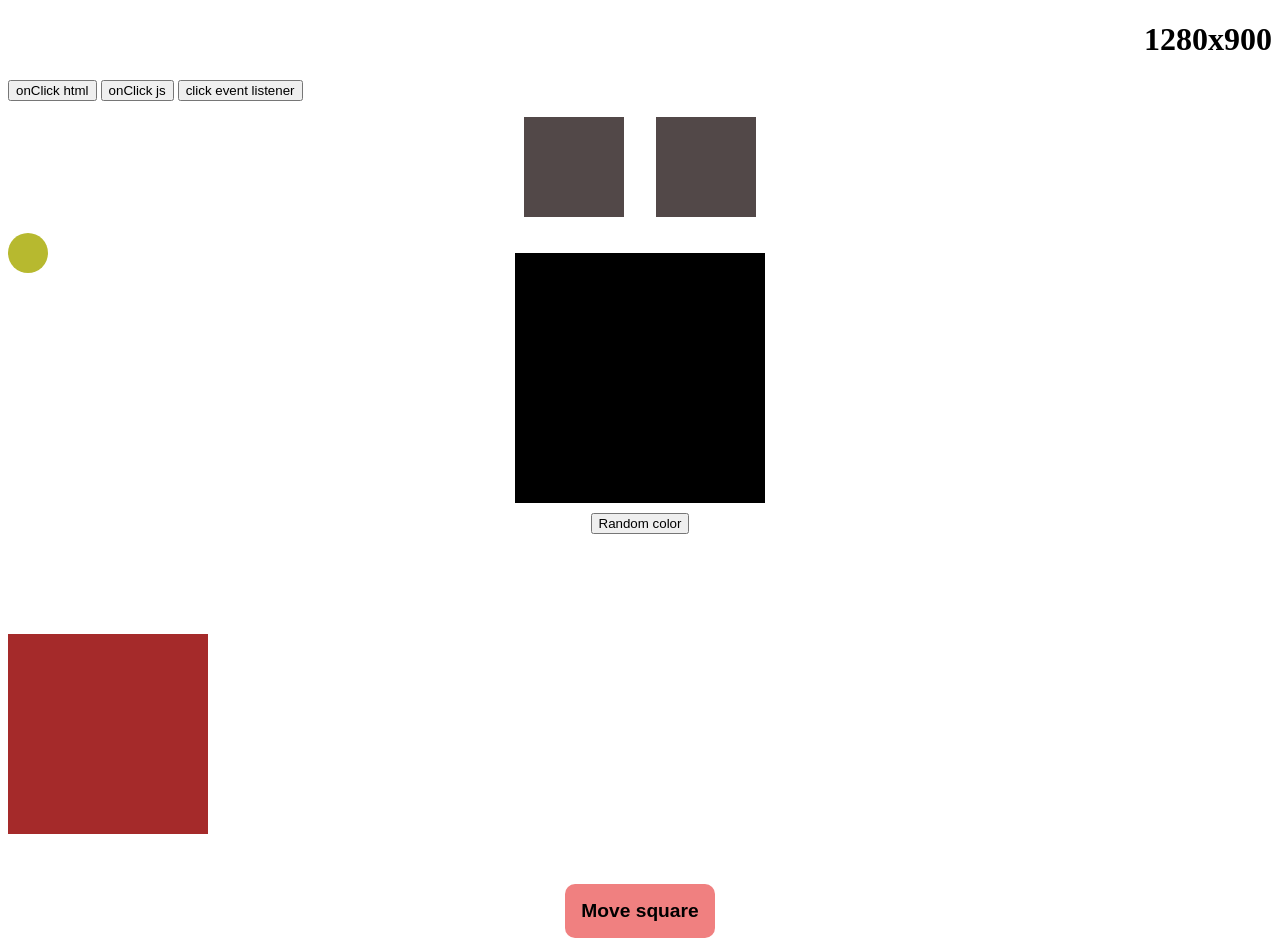
<file: 08_events/index.html>
<!doctype html>
<html lang="en">
    <head>
        <meta charset="UTF-8" />
        <meta name="viewport" content="width=device-width, initial-scale=1.0" />
        <title>Events</title>
    </head>
    <body>
        <h1 id="inputText"></h1>
        <div style="text-align: end;">
            <h1 id="windowSize"></h1>
        </div>
        <div>
            <button onclick="clickButton(event)">onClick html</button>
            <button id="btn2">onClick js</button>
            <button id="btn3">click event listener</button>
        </div>

        <!-- Квадрати з ефектами миші -->
        <div style="display: flex; justify-content: center">
            <div
                onmouseenter="mouseEnter(event)"
                onmouseleave="mouseLeave(event)"
                style="
                    margin: 16px;
                    display: inline-block;
                    width: 100px;
                    height: 100px;
                    background-color: #524848;
                "
            ></div>

            <div
                onmouseenter="mouseEnter(event)"
                onmouseleave="mouseLeave(event)"
                style="
                    margin: 16px;
                    display: inline-block;
                    width: 100px;
                    height: 100px;
                    background-color: #524848;
                "
            ></div>
        </div>

        <!-- Коло для переміщення за курсором -->
        <div
            id="circle"
            style="
                display: inline-block;
                border-radius: 50%;
                background-color: #b7b92f;
                width: 40px;
                height: 40px;
                position: absolute;
            "
        ></div>

        <!-- Випадковий колір для квадрату -->
        <div
            style="
                display: flex;
                align-items: center;
                margin-top: 20px;
                flex-direction: column;
            "
        >
            <div
                id="randomColorSquare"
                style="
                    display: inline-block;
                    width: 250px;
                    height: 250px;
                    background-color: black;
                "
            ></div>
            <button onclick="randomColor()" style="margin-top: 10px">
                Random color
            </button>
        </div>

        <!-- Квадрат що рухається -->
        <div
            id="parentDiv"
            style="
                width: 100%;
                margin: auto;
                height: 300px;
                margin-top: 50px;
                display: flex;
                align-items: center;
            "
        >
            <div
                id="runner"
                style="
                    position: relative;
                    display: inline-block;
                    height: 200px;
                    width: 200px;
                    left: 0px;
                    background-color: brown;
                    transition: left 2s linear, transform 2s linear;
                "
            ></div>
        </div>
        <div style="text-align: center">
            <button
                onclick="moveSquare()"
                style="
                    font-size: 1.2em;
                    font-weight: bold;
                    background-color: lightcoral;
                    border: none;
                    padding: 16px;
                    border-radius: 10px;
                "
            >
                Move square
            </button>
        </div>

        <script src="script.js"></script>
    </body>
</html>
</file>
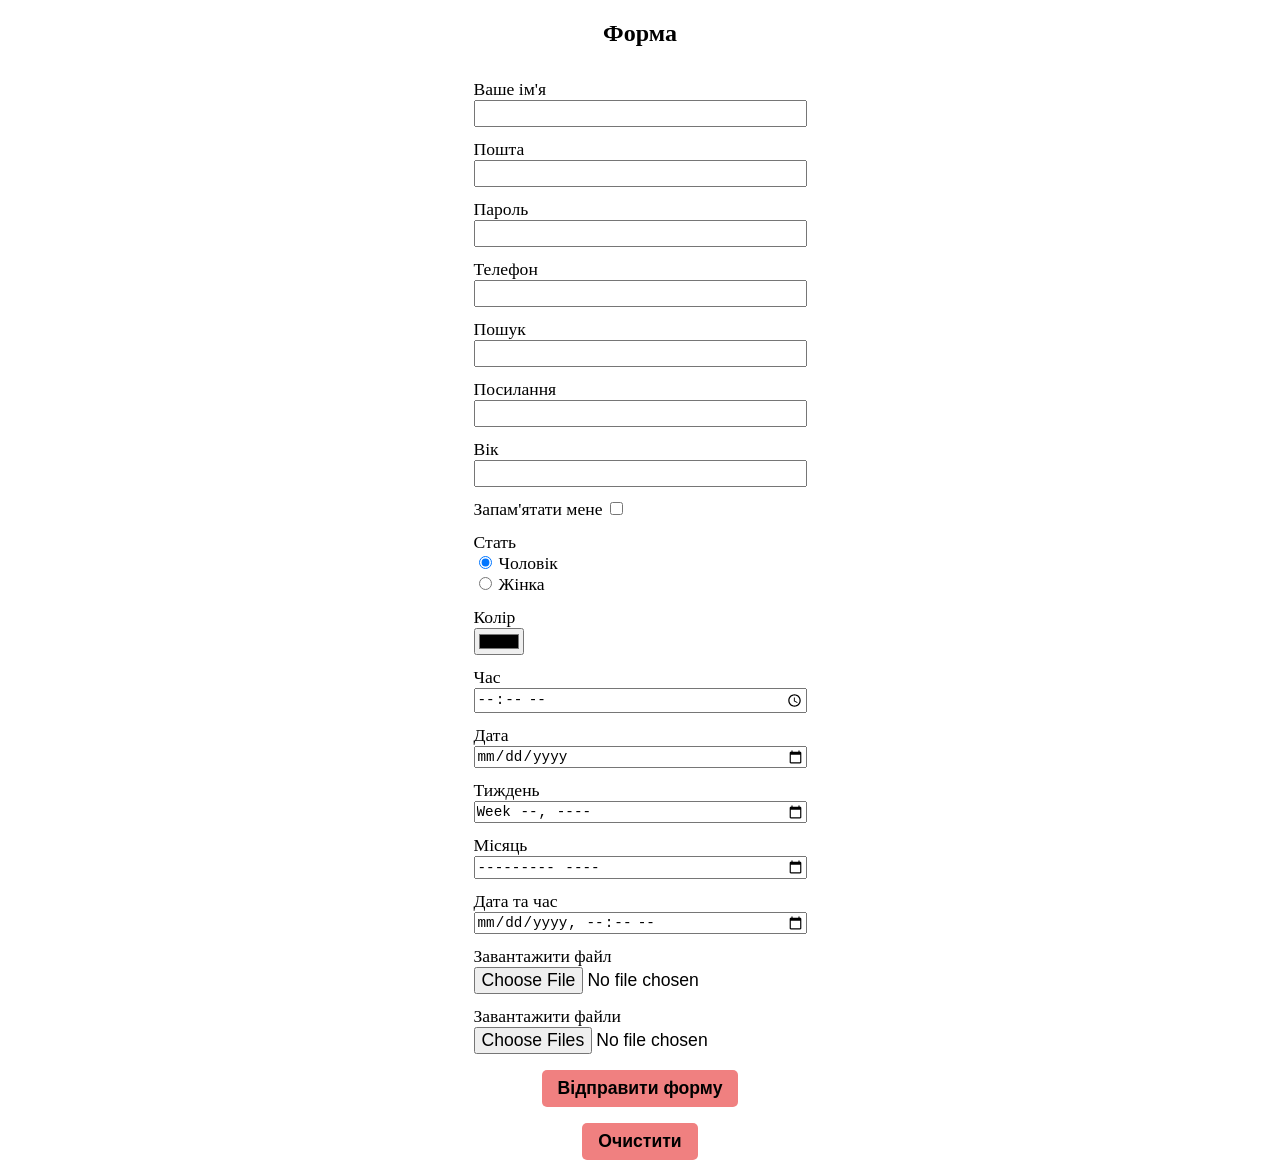
<file: 09_forms/index.html>
<!doctype html>
<html lang="en">
    <head>
        <meta charset="UTF-8" />
        <meta name="viewport" content="width=device-width, initial-scale=1.0" />
        <link rel="stylesheet" href="style.css">
        <title>Forms</title>
    </head>
    <body>
        <h2 style="text-align: center;">Форма</h2>
        <div style="display: flex; justify-content: center;">
            <form onsubmit="formSubmit(event)" action="/" method="get">
                <div class="input-group">
                    <label for="name">Ваше ім'я</label>
                    <!-- required - робить поле обов'язковим -->
                    <input id="name" name="name" type="text" required />
                </div>
                <div class="input-group">
                    <label for="email">Пошта</label>
                    <input id="email" name="email" type="email" autocomplete="email" />
                </div>
                <div class="input-group">
                    <label for="password">Пароль</label>
                    <input id="password" name="password" type="password" autocomplete="current-password" />
                </div>
                <div class="input-group">
                    <label for="phone">Телефон</label>
                    <input id="phone" name="phone" type="tel" />
                </div>
                <div class="input-group">
                    <label for="search">Пошук</label>
                    <input id="search" name="search" type="search" />
                </div>
                <div class="input-group">
                    <label for="url">Посилання</label>
                    <input id="url" name="url" type="url" />
                </div>
                <div class="input-group">
                    <label for="age">Вік</label>
                    <input id="age" name="age" type="number" min="0" max="100" />
                </div>
                <div>
                    <label for="rememberMe">Запам'ятати мене</label>
                    <input id="rememberMe" name="rememberMe" type="checkbox" />
                </div>
                <div class="input-group">
                    <label>Стать</label>
                    <div>
                        <!-- Щоб radio button об'єднати у групу потрібно їм дати однакове ім'я -->
                        <input value="male" id="male" name="gender" type="radio" checked />
                        <label for="male">Чоловік</label>
                        <br>
                        <input value="female" id="female" name="gender" type="radio" />
                        <label for="female">Жінка</label>
                    </div>
                </div>
                <div class="input-group">
                    <label for="color">Колір</label>
                    <input id="color" name="color" type="color" />
                </div>
                <div class="input-group">
                    <label for="time">Час</label>
                    <input id="time" name="time" type="time" />
                </div>
                <div class="input-group">
                    <label for="date">Дата</label>
                    <input id="date" name="date" type="date" />
                </div>
                <div class="input-group">
                    <label for="week">Тиждень</label>
                    <input id="week" name="week" type="week" />
                </div>
                <div class="input-group">
                    <label for="month">Місяць</label>
                    <input id="month" name="month" type="month" />
                </div>
                <div class="input-group">
                    <label for="datetime">Дата та час</label>
                    <input id="datetime" name="datetime" type="datetime-local" />
                </div>
                <div class="input-group">
                    <label for="file">Завантажити файл</label>
                    <input id="file" name="file" type="file" accept="image/*" oninput="selectFile(event)" />
                </div>
                <div class="input-group">
                    <label for="files">Завантажити файли</label>
                    <input id="files" name="files" type="file" accept="image/*" oninput="selectFiles(event)" multiple />
                </div>
                <div id="previewImage">
                    
                </div>
                <div style="text-align: center; margin-top: 16px;">
                    <input class="submit-btn" type="submit" value="Відправити форму">
                </div>
                <div style="text-align: center; margin-top: 16px;">
                    <!-- reset - кнопка як очищає всі input -->
                    <input class="submit-btn" type="reset" value="Очистити">
                </div>
            </form>
        </div>
        <script src="script.js"></script>
    </body>
</html>
</file>
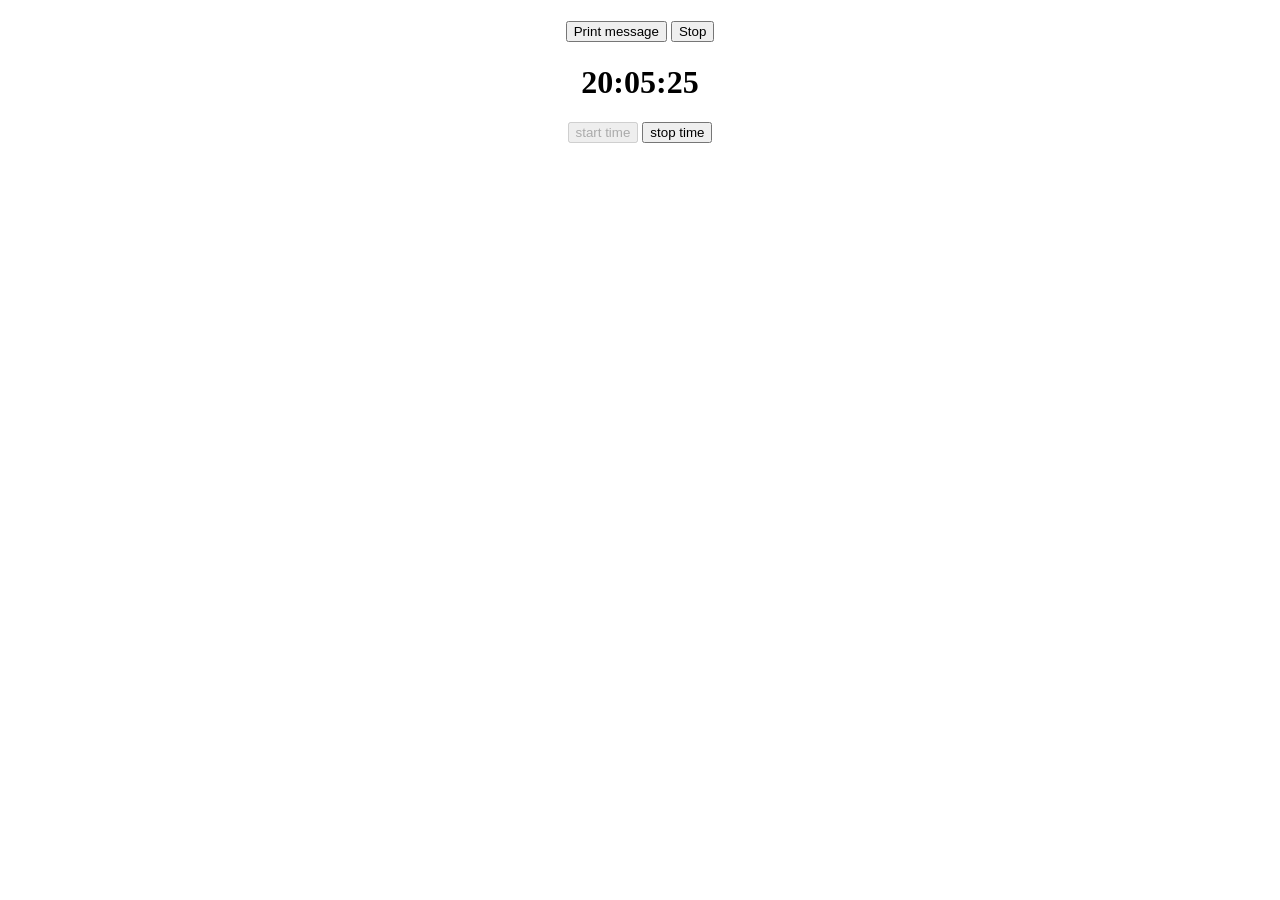
<file: 11_destructuring/index.html>
<!DOCTYPE html>
<html lang="en">
<head>
    <meta charset="UTF-8">
    <meta name="viewport" content="width=device-width, initial-scale=1.0">
    <title>Destructuring</title>
</head>
<body>
    
    <div style="text-align: center;">
        <h1 id="message"></h1>
        <button onclick="clickBtn()">Print message</button>
        <button id="stopMessage">Stop</button>
    </div>

    <div style="text-align: center;">
        <h1 id="time">20:05:25</h1>
        <button onclick="startRealTime()" id="startRealTime">start time</button>
        <button id="stopRealTime">stop time</button>
    </div>
    
    <script src="script.js"></script>
</body>
</html>
</file>
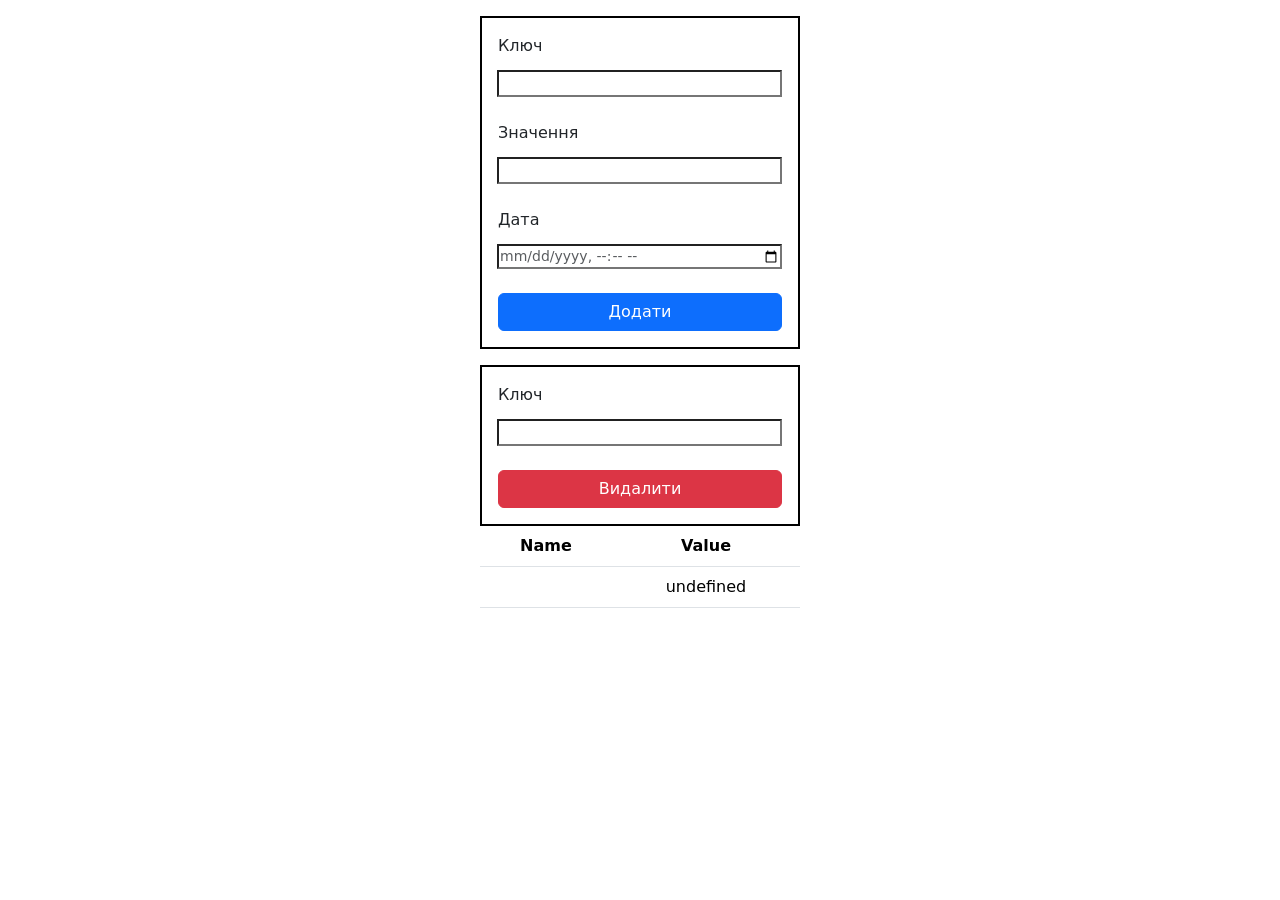
<file: 12_cookie/index.html>
<!doctype html>
<html lang="en">
    <head>
        <meta charset="UTF-8" />
        <meta name="viewport" content="width=device-width, initial-scale=1.0" />
        <link
            rel="stylesheet"
            href="https://cdn.jsdelivr.net/npm/bootstrap@5.3.8/dist/css/bootstrap.min.css"
        />
        
        <title>12_Cookie</title>
    </head>
    <body>
        <form
            onsubmit="formSetCookie(event)"
            class="w-25 m-auto p-3 border border-2 border-black bor mt-3"
        >
            <div class="input-group d-flex flex-column">
                <label class="form-label">Ключ</label>
                <input name="key" type="text" class="form-text" />
            </div>
            <div class="input-group d-flex flex-column mt-4">
                <label class="form-label">Значення</label>
                <input name="value" type="text" class="form-text" />
            </div>
            <div class="input-group d-flex flex-column mt-4">
                <label class="form-label">Дата</label>
                <input name="expires" type="datetime-local" class="form-text" />
            </div>
            <div>
                <button type="submit" class="btn btn-primary w-100 mt-4">
                    Додати
                </button>
            </div>
        </form>

        <form
            onsubmit="formRemoveCookie(event)"
            class="w-25 m-auto p-3 border border-2 border-black bor mt-3"
        >
            <div class="input-group d-flex flex-column">
                <label class="form-label">Ключ</label>
                <input name="key" type="text" class="form-text" />
            </div>
            <div>
                <button type="submit" class="btn btn-danger w-100 mt-4">
                    Видалити
                </button>
            </div>
        </form>

        <table class="table w-25 m-auto text-center">
            <thead>
                <tr>
                    <th scope="col">Name</th>
                    <th scope="col">Value</th>
                </tr>
            </thead>
            <tbody id="tableBody">
            </tbody>
        </table>

        <script src="script.js"></script>
        <script src="https://cdn.jsdelivr.net/npm/bootstrap@5.3.8/dist/js/bootstrap.bundle.min.js"></script>
    </body>
</html>
</file>
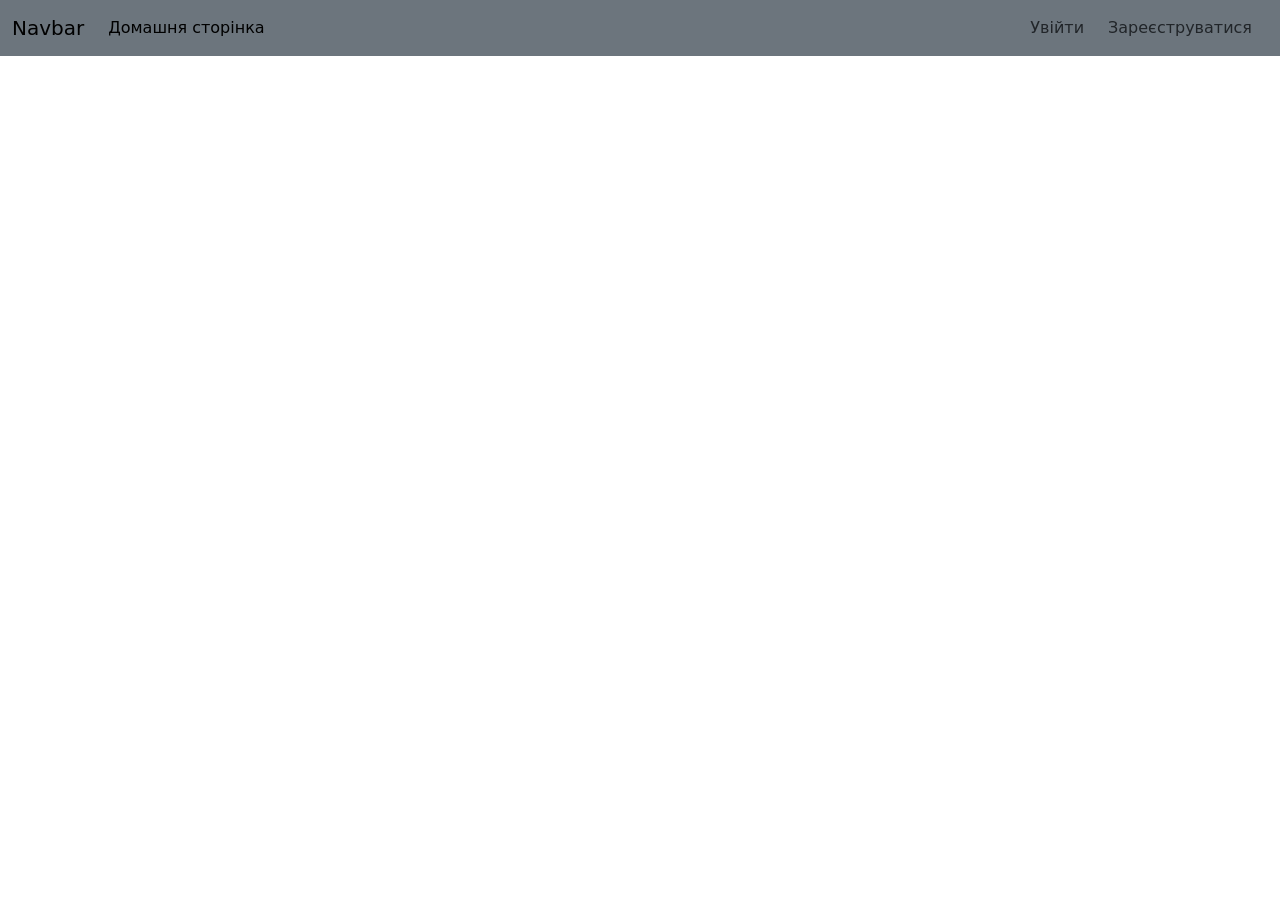
<file: 13_local_storage/index.html>
<!doctype html>
<html lang="en">
    <head>
        <meta charset="UTF-8" />
        <meta name="viewport" content="width=device-width, initial-scale=1.0" />
        <link
            rel="stylesheet"
            href="https://cdn.jsdelivr.net/npm/bootstrap@5.3.8/dist/css/bootstrap.min.css"
        />
        <title>13 localstorage</title>
    </head>
    <body>
        <div id="navbar"></div>

        <script src="script.js"></script>
        <script src="https://cdn.jsdelivr.net/npm/bootstrap@5.3.8/dist/js/bootstrap.bundle.min.js"></script>
    </body>
</html>
</file>
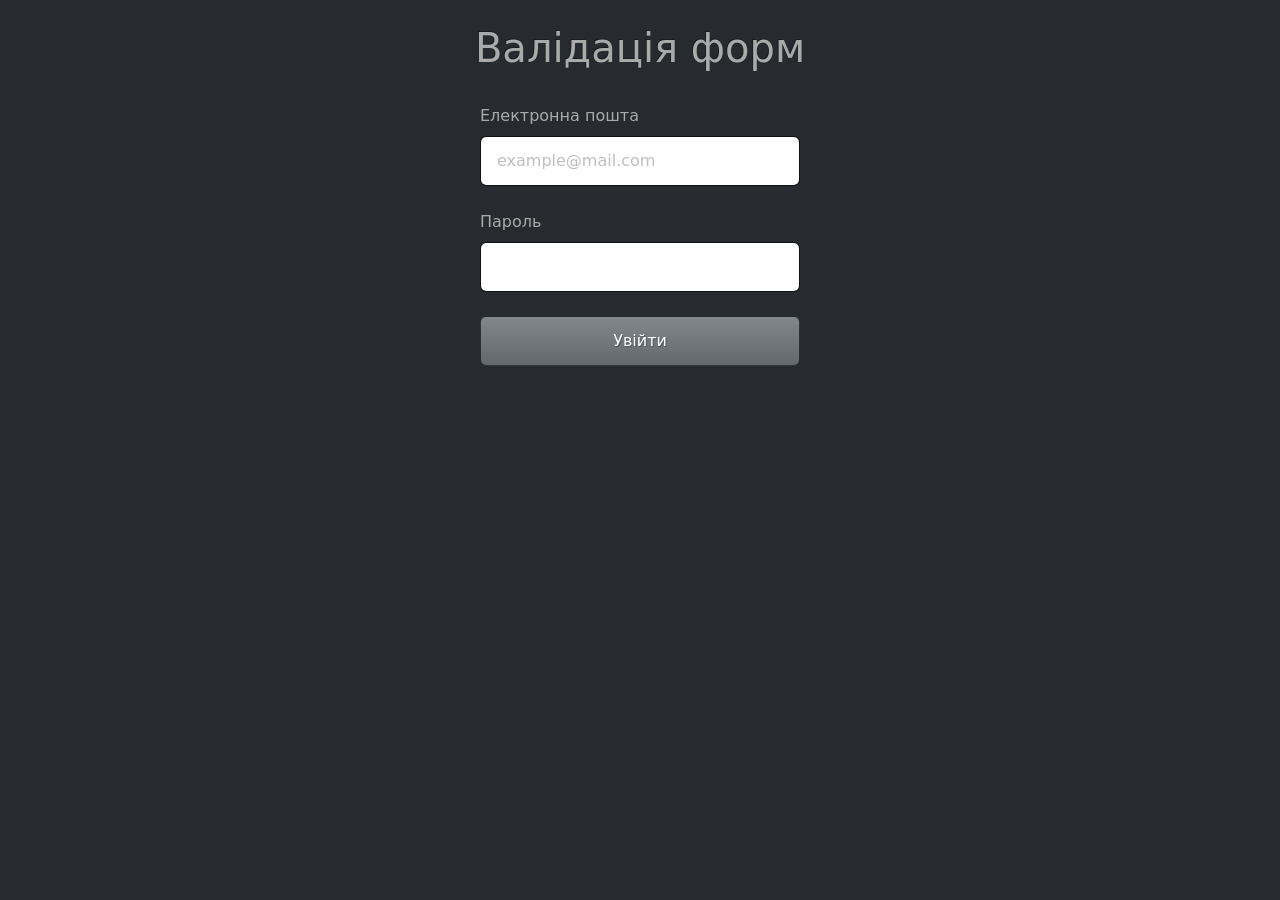
<file: 10_forms_regex/validation_on_input/index.html>
<!doctype html>
<html lang="en">
    <head>
        <meta charset="UTF-8" />
        <meta name="viewport" content="width=device-width, initial-scale=1.0" />
        <link rel="stylesheet" href="libs/bootstrap/bootstrap.min.css" />
        <title>Regex forms</title>
    </head>
    <body>
        <h1 class="text-center mt-4">Валідація форм</h1>
        <form class="w-25 m-auto" onsubmit="loginSubmit(event)">
            <div>
                <label for="email" class="form-label mt-4"
                    >Електронна пошта</label
                >
                <input
                    type="text"
                    class="form-control"
                    id="email"
                    name="email"
                    placeholder="example@mail.com"
                    oninput="handleEmailInput(event)"
                />
                <small id="emailError" class="form-text text-danger"></small>
            </div>

            <div>
                <label for="password" class="form-label mt-4"
                    >Пароль</label
                >
                <input
                    type="password"
                    class="form-control"
                    id="password"
                    name="password"
                    oninput="handlePasswordInput(event)"
                />
                <small id="passwordError" class="form-text text-danger"></small>
            </div>

            <div>
                <input id="btnSubmit" type="submit" value="Увійти" class="btn btn-secondary w-100 mt-4">
            </div>
        </form>

        <script src="script.js"></script>
        <script src="libs/bootstrap/bootstrap.bundle.min.js"></script>
    </body>
</html>
</file>
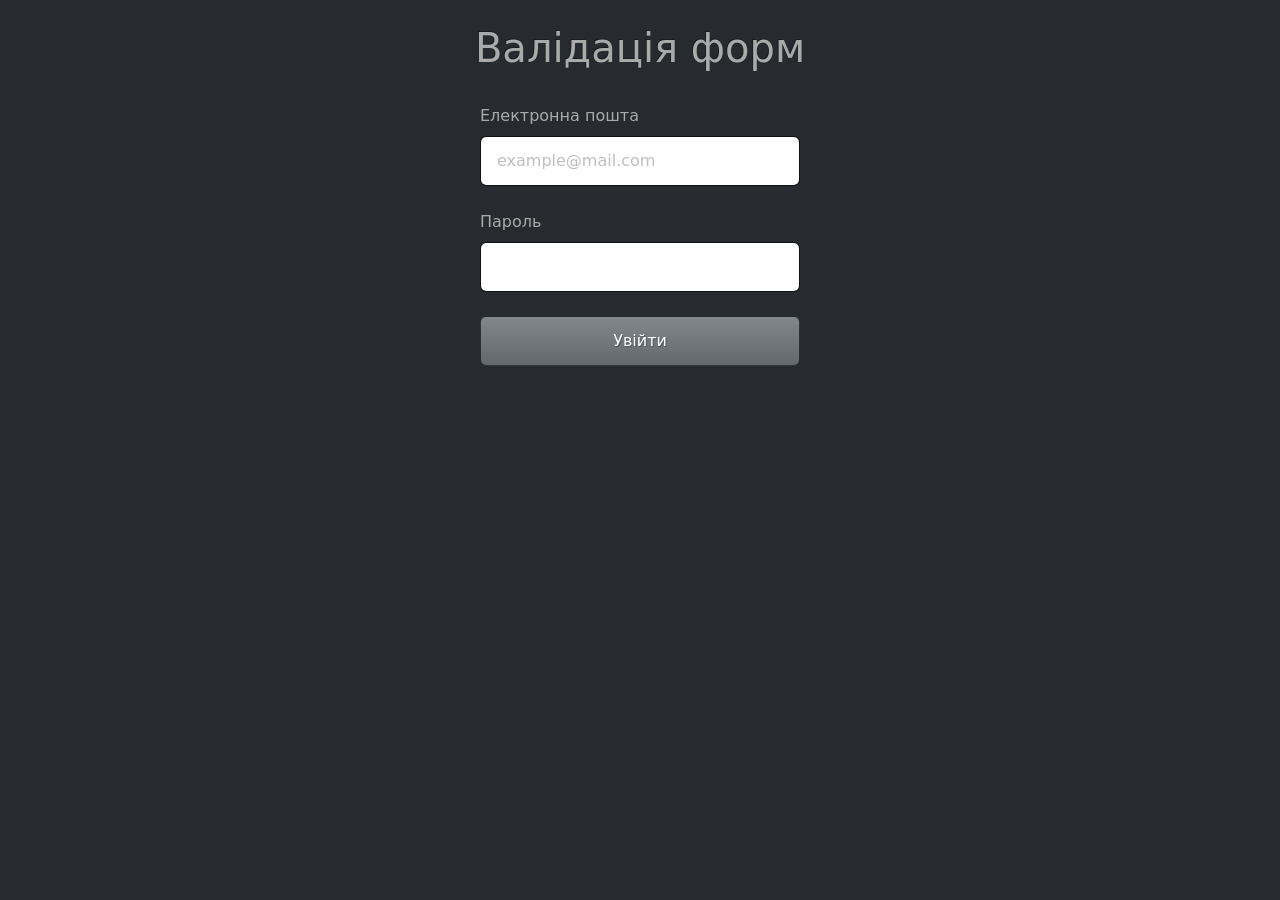
<file: 10_forms_regex/validation_on_submit/index.html>
<!doctype html>
<html lang="en">
    <head>
        <meta charset="UTF-8" />
        <meta name="viewport" content="width=device-width, initial-scale=1.0" />
        <link rel="stylesheet" href="libs/bootstrap/bootstrap.min.css" />
        <title>Regex forms</title>
    </head>
    <body>
        <h1 class="text-center mt-4">Валідація форм</h1>
        <form class="w-25 m-auto" onsubmit="loginSubmit(event)">
            <div>
                <label for="email" class="form-label mt-4"
                    >Електронна пошта</label
                >
                <input
                    type="text"
                    class="form-control"
                    id="email"
                    name="email"
                    placeholder="example@mail.com"
                />
                <small id="emailError" class="form-text text-danger"></small>
            </div>

            <div>
                <label for="password" class="form-label mt-4"
                    >Пароль</label
                >
                <input
                    type="password"
                    class="form-control"
                    id="password"
                    name="password"
                />
                <small id="passwordError" class="form-text text-danger"></small>
            </div>

            <div>
                <input type="submit" value="Увійти" class="btn btn-secondary w-100 mt-4">
            </div>
        </form>

        <script src="script.js"></script>
        <script src="libs/bootstrap/bootstrap.bundle.min.js"></script>
    </body>
</html>
</file>
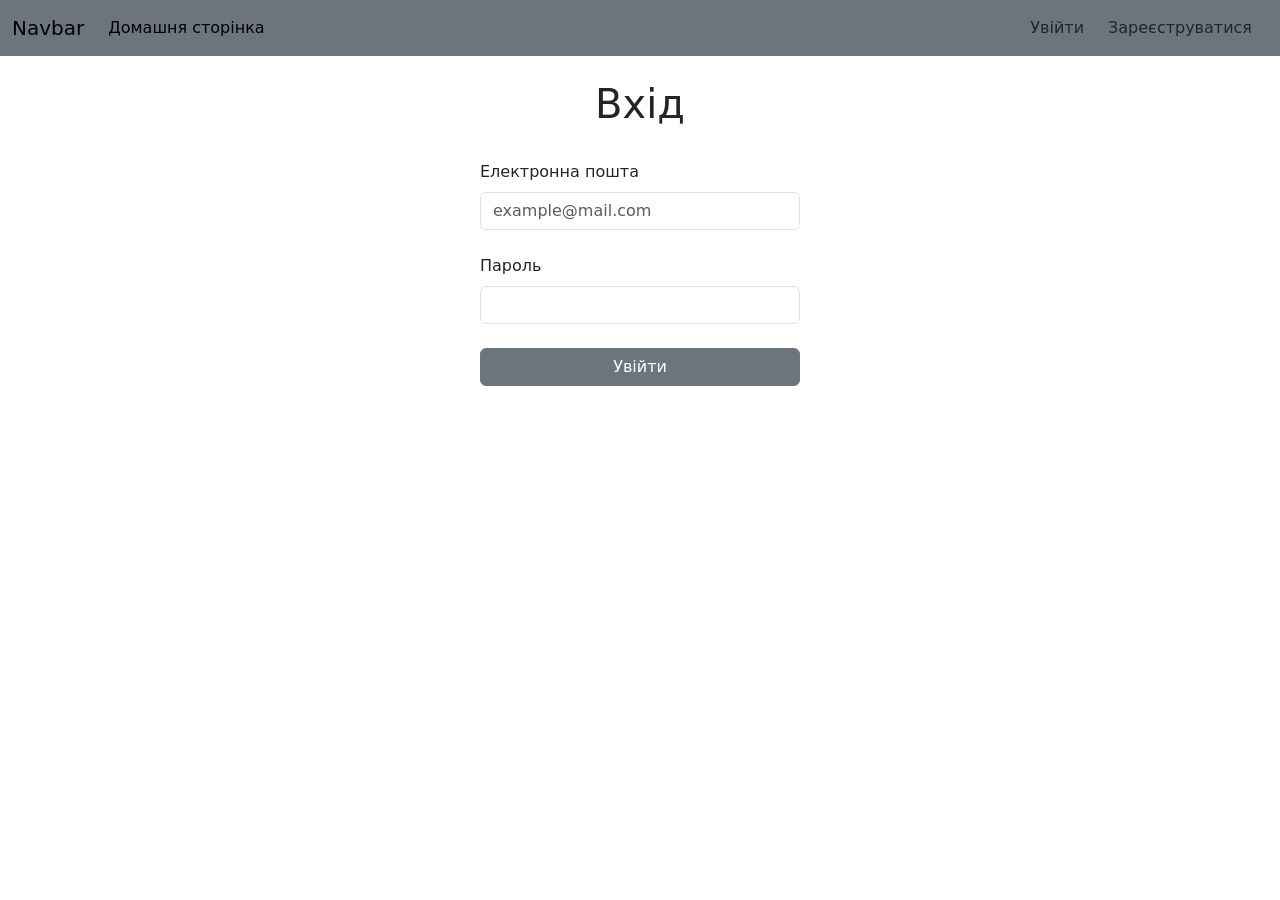
<file: 13_local_storage/login/index.html>
<!doctype html>
<html lang="en">
    <head>
        <meta charset="UTF-8" />
        <meta name="viewport" content="width=device-width, initial-scale=1.0" />
        <link
            rel="stylesheet"
            href="https://cdn.jsdelivr.net/npm/bootstrap@5.3.8/dist/css/bootstrap.min.css"
        />
        <title>Вхід</title>
    </head>
    <body>
        <div id="navbar"></div>

        <h1 class="text-center mt-4">Вхід</h1>
        <form class="w-25 m-auto" onsubmit="loginSubmit(event)">
            <div>
                <label for="email" class="form-label mt-4"
                    >Електронна пошта</label
                >
                <input
                    type="text"
                    class="form-control"
                    id="email"
                    name="email"
                    placeholder="example@mail.com"
                />
                <small id="emailError" class="form-text text-danger"></small>
            </div>

            <div>
                <label for="password" class="form-label mt-4">Пароль</label>
                <input
                    type="password"
                    class="form-control"
                    id="password"
                    name="password"
                />
                <small id="passwordError" class="form-text text-danger"></small>
            </div>

            <div>
                <input
                    type="submit"
                    value="Увійти"
                    class="btn btn-secondary w-100 mt-4"
                />
            </div>
        </form>
        <script src="../script.js"></script>
        <script src="https://cdn.jsdelivr.net/npm/bootstrap@5.3.8/dist/js/bootstrap.bundle.min.js"></script>
    </body>
</html>
</file>
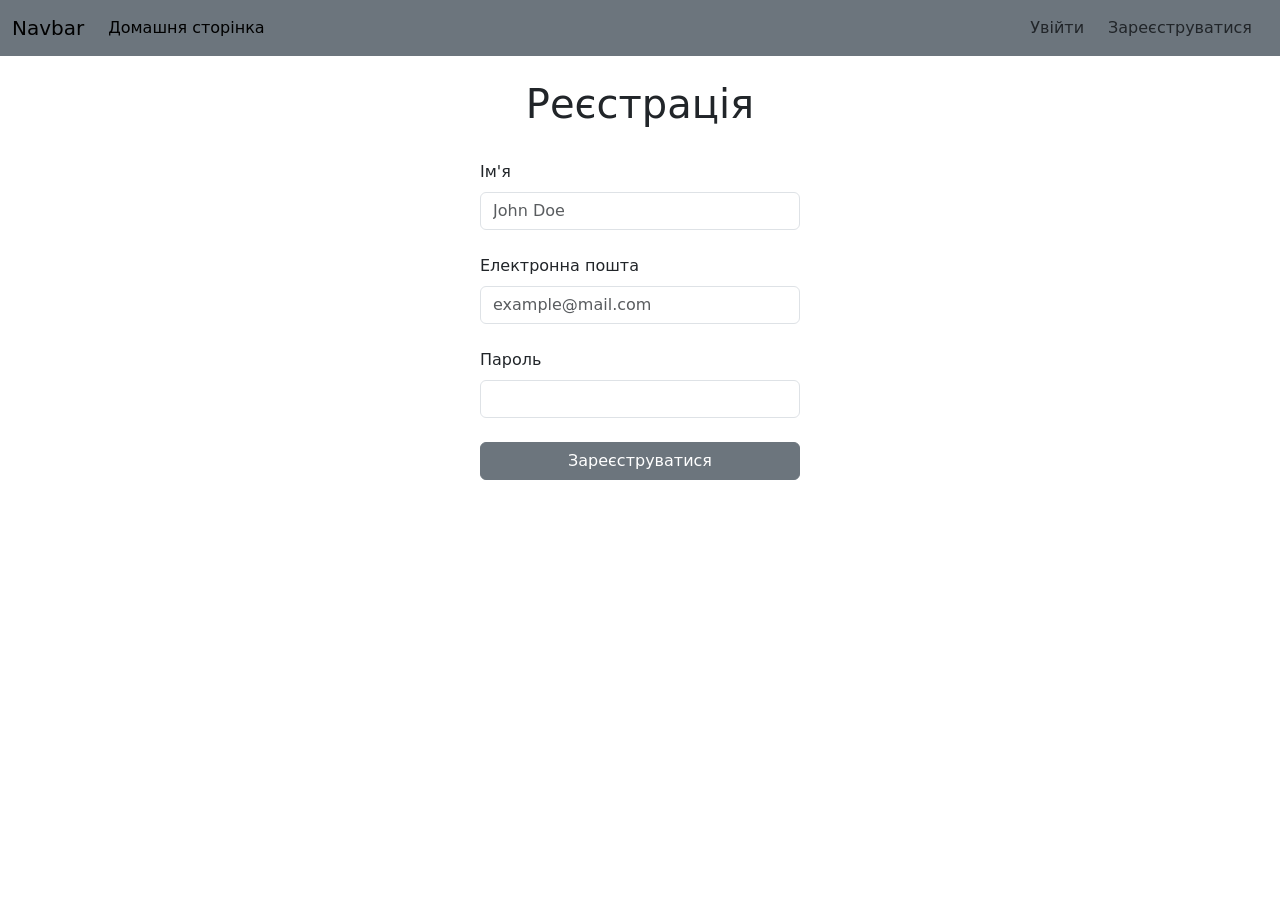
<file: 13_local_storage/register/index.html>
<!doctype html>
<html lang="en">
    <head>
        <meta charset="UTF-8" />
        <meta name="viewport" content="width=device-width, initial-scale=1.0" />
        <link
            rel="stylesheet"
            href="https://cdn.jsdelivr.net/npm/bootstrap@5.3.8/dist/css/bootstrap.min.css"
        />
        <title>Реєстрація</title>
    </head>
    <body>
        <div id="navbar"></div>

        <h1 class="text-center mt-4">Реєстрація</h1>
        <form class="w-25 m-auto" onsubmit="registerSubmit(event)">
            <div>
                <label for="name" class="form-label mt-4"
                    >Ім'я</label
                >
                <input
                    type="text"
                    class="form-control"
                    id="name"
                    name="name"
                    placeholder="John Doe"
                />
            </div>

            <div>
                <label for="email" class="form-label mt-4"
                    >Електронна пошта</label
                >
                <input
                    type="text"
                    class="form-control"
                    id="email"
                    name="email"
                    placeholder="example@mail.com"
                />
            </div>

            <div>
                <label for="password" class="form-label mt-4">Пароль</label>
                <input
                    type="password"
                    class="form-control"
                    id="password"
                    name="password"
                />
            </div>

            <div>
                <input
                    type="submit"
                    value="Зареєструватися"
                    class="btn btn-secondary w-100 mt-4"
                />
            </div>
        </form>
        <script src="../script.js"></script>
        <script src="https://cdn.jsdelivr.net/npm/bootstrap@5.3.8/dist/js/bootstrap.bundle.min.js"></script>
    </body>
</html>
</file>
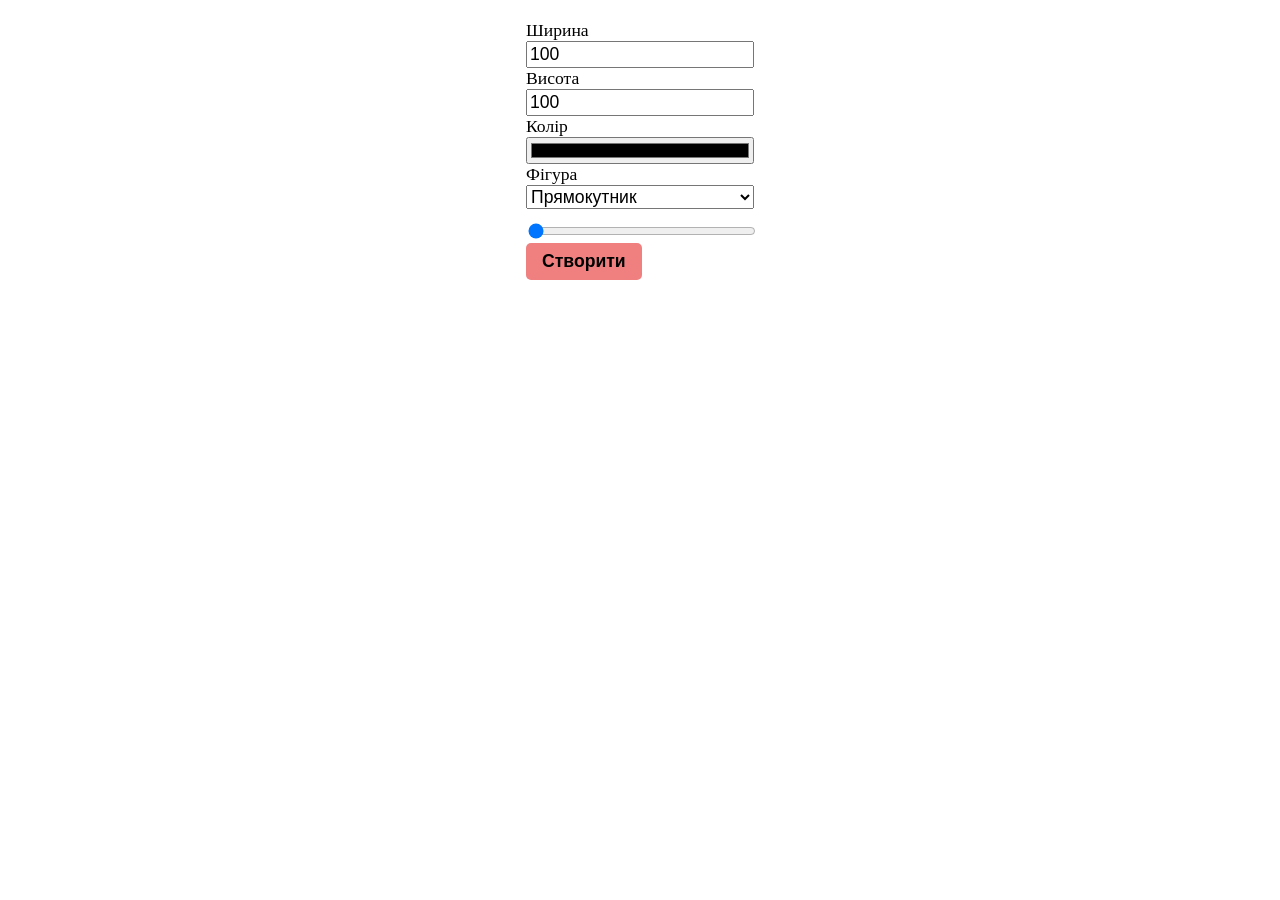
<file: 09_forms/select.html>
<!doctype html>
<html lang="en">
    <head>
        <meta charset="UTF-8" />
        <meta name="viewport" content="width=device-width, initial-scale=1.0" />
        <link rel="stylesheet" href="style.css" />
        <title>Select</title>
    </head>
    <body>
        <div style="display: flex; justify-content: center;">
            <form onsubmit="createFigure(event)">
                <div class="input-group">
                    <label for="width">Ширина</label>
                    <input id="width" name="width" min="100" value="100" type="number">
                    <label for="height">Висота</label>
                    <input id="height" name="height" min="100" value="100" type="number">
                    <label for="color">Колір</label>
                    <input id="color" name="color" type="color" style="width: 100%;">
                    <label for="figure">Фігура</label>
                    <select id="figure" name="figure">
                        <option value="rect">Прямокутник</option>
                        <option value="circle">Коло</option>
                        <option value="triangle">Трикутник</option>
                    </select>
                </div>
                <div>
                    <input type="range" style="width: 100%;" min="0" max="100" step="50" value="0">
                </div>
                <div>
                    <input value="Створити" class="submit-btn" type="submit"/>
                </div>
            </form>
        </div>
        <div id="figures">
            
        </div>
        <script src="script.js"></script>
    </body>
</html>
</file>
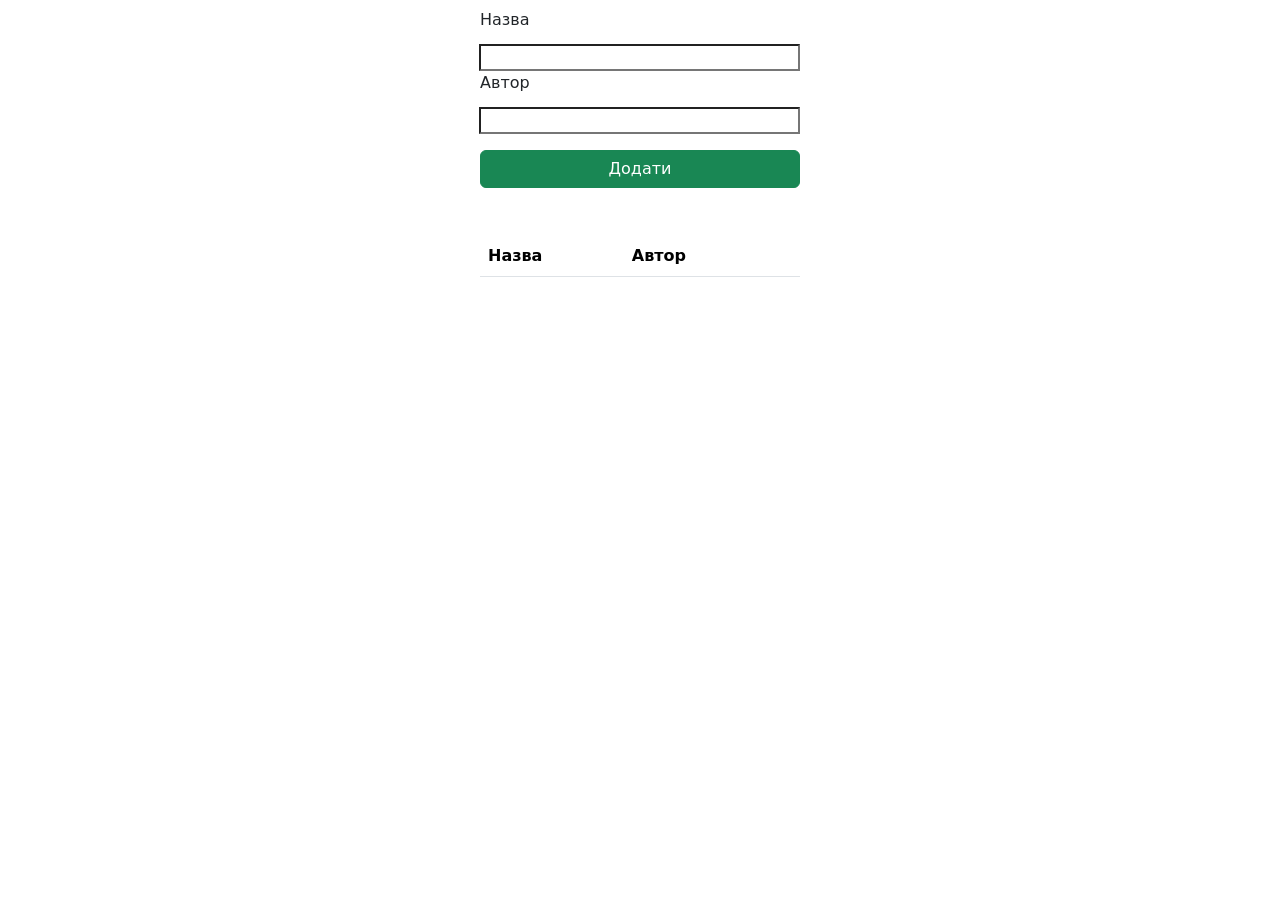
<file: 12_cookie/collection.html>
<!DOCTYPE html>
<html lang="en">
<head>
    <meta charset="UTF-8">
    <meta name="viewport" content="width=device-width, initial-scale=1.0">
    <link
            rel="stylesheet"
            href="https://cdn.jsdelivr.net/npm/bootstrap@5.3.8/dist/css/bootstrap.min.css"
        />
    <link rel="stylesheet" href="https://cdn.jsdelivr.net/npm/bootstrap-icons@1.13.1/font/bootstrap-icons.min.css">
    <title>Cookie and collections</title>
</head>
<body>
    <form class="w-25 m-auto mb-5 mt-2" onsubmit="addBookHandle(event)">
        <div class="input-group flex-column">
            <label class="form-label">Назва</label>
            <input name="title" class="form-text">
        </div>
        <div class="input-group flex-column">
            <label class="form-label">Автор</label>
            <input name="author" class="form-text">
        </div>
        <div>
            <button type="submit" class="btn btn-success w-100 mt-3">Додати</button>
        </div>
    </form>

    <table class="table table-striped w-25 m-auto">
        <thead>
            <tr>
                <th>Назва</th>
                <th>Автор</th>
                <th></th>
            </tr>
        </thead>
        <tbody id="tableBody">
        </tbody>
    </table>

    <script src="collection.js"></script>
    <script src="https://cdn.jsdelivr.net/npm/bootstrap@5.3.8/dist/js/bootstrap.bundle.min.js"></script>
</body>
</html>
</file>
<file: 09_forms/style.css>
.submit-btn {
    border: none;
    border-radius: 5px;
    font-size: 1.1em;
    font-weight: bold;
    background-color: lightcoral;
    padding: 8px 16px;
}

.submit-btn:hover {
    cursor: pointer;
    background-color: rgb(207, 117, 117);
}

input, label, select {
    font-size: 1.1em;
}

.input-group {
    display: flex; 
    flex-direction: column;
    margin: 12px 0px;
}
</file>
